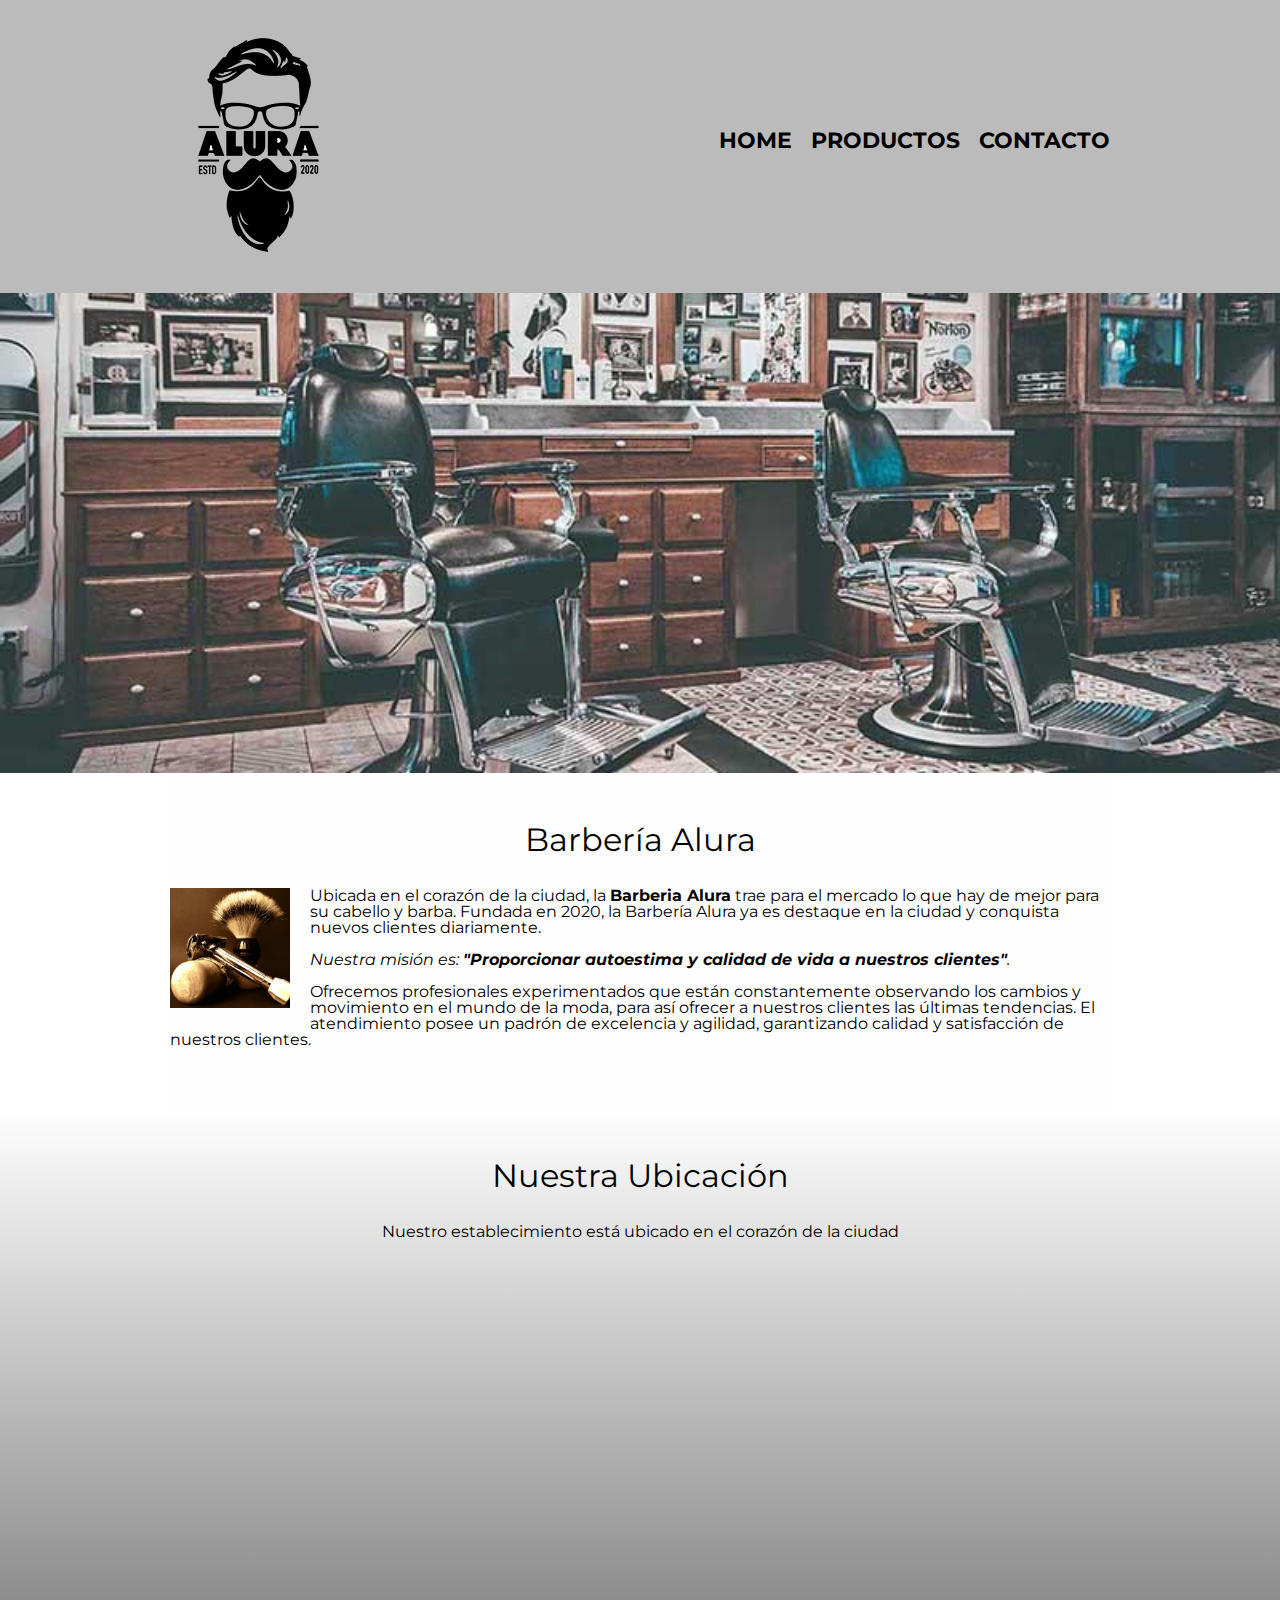
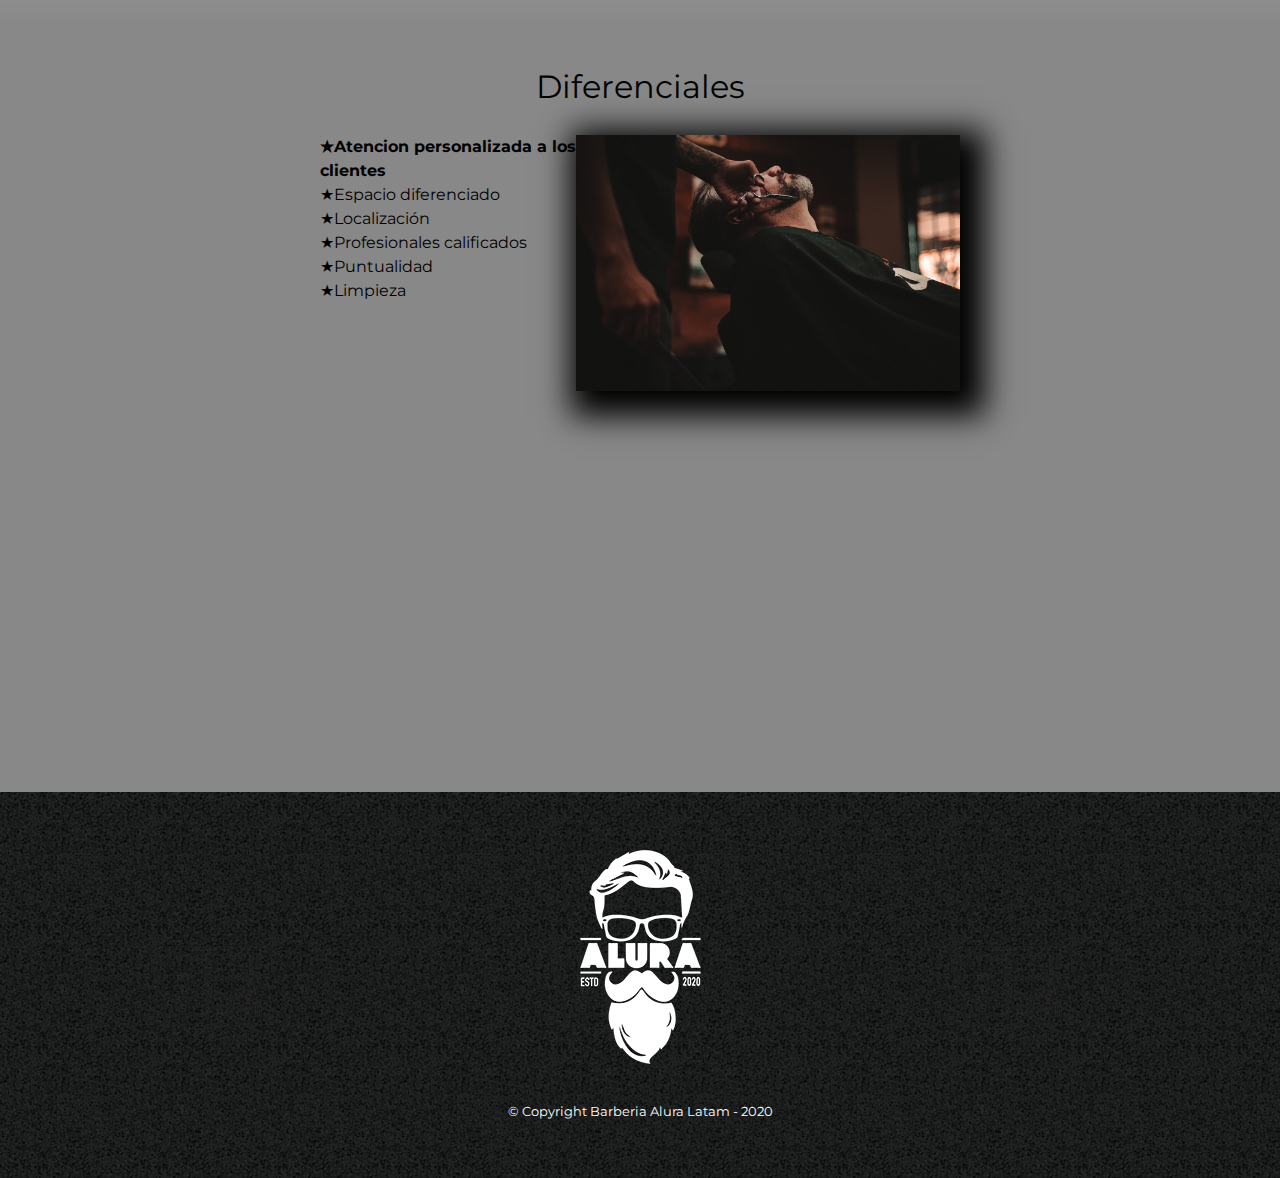
<file: index.html>
<!DOCTYPE html>

<html lang="es">
    
    <head> 
        <meta charset="UTF-8">
        <meta name="viewport" content="width=device-width">
        <title>Barberia Alura Latam</title>  
        <link rel="stylesheet" href="reset.css">
        <link rel="stylesheet" href="style.css">    
        <link href="https://fonts.googleapis.com/css2?family=Montserrat:wght@300&display=swap" rel="stylesheet">

    </head>

    <body>
        <header>
            <div class="caja">
                <h1><img src="imagenes/logo.png" alt="Logo de la Barberia Alura Latam"></h1>
                <nav>
                    <ul>
                        <li><a href="index.html">Home</a></li>
                        <li><a href="productos.html">Productos</a></li>
                        <li><a href="contacto.html">Contacto</a></li>
                    </ul>
                </nav>
            </div>    
        </header>

        <img class="banner" src="banner.jpg">
    <main>
        <section class="principal">

            <h2 class="titulo-principal">Barbería Alura</h2>

            <img class="utensilios" src="utensilios.jpg" alt="Utensilios de un barbero.">
    
            <p>Ubicada en el corazón de la ciudad, la <strong> Barberia Alura</strong> trae para el mercado lo que hay de mejor para su cabello y barba. Fundada en 2020, la Barbería Alura ya es destaque en la ciudad y conquista nuevos clientes diariamente.</p> 
        
            <p id="mision"><em>Nuestra misión es: <strong>"Proporcionar autoestima y calidad de vida a nuestros clientes"</strong>.</em></p>
        
            <p>Ofrecemos profesionales experimentados que están constantemente observando los cambios y movimiento en el mundo de la moda, para así ofrecer a nuestros clientes las últimas tendencias. El atendimiento posee un padrón de excelencia y agilidad, garantizando calidad y satisfacción de nuestros clientes.</p>
        </section>

        <section class="mapa">

            <h3 class="titulo-principal">Nuestra Ubicación</h3>
            <p>Nuestro establecimiento está ubicado en el corazón de la ciudad</p>
            <div class="mapa-contenido">
                <iframe src="https://www.google.com/maps/embed?pb=!1m18!1m12!1m3!1d3656.407979251999!2d-46.639509013896856!3d-23.589697007905684!2m3!1f0!2f0!3f0!3m2!1i1024!2i768!4f13.1!3m3!1m2!1s0x94ce5bd9bb943bf5%3A0x6f642995c970f0fe!2scaelum%20alura!5e0!3m2!1ses-419!2sar!4v1706485248134!5m2!1ses-419!2sar" width="100%" height="300" style="border:0;" allowfullscreen="" loading="lazy" referrerpolicy="no-referrer-when-downgrade"></iframe>
            </div>

        </section>

        <section class="diferenciales">
            <h3 class="titulo-principal">Diferenciales</h3>
            
            <div class="contenido-diferenciales">
                <ul class="lista-diferenciales">
                    <li class="items">Atencion personalizada a los clientes</li>
                    <li class="items">Espacio diferenciado</li>
                    <li class="items">Localización</li>
                    <li class="items">Profesionales calificados</li>
                    <li class="items">Puntualidad</li>
                    <li class="items">Limpieza</li>
                </ul><img src="diferenciales.jpg" class="imagen-diferenciales">    
            </div>
            <div class="video">
                <iframe width="100%" height="315" src="https://www.youtube.com/embed/wcVVXUV0YUY?si=HjdCmLKI67UcDSbh" title="YouTube video player" frameborder="0" 
                allow="accelerometer; autoplay; clipboard-write; encrypted-media; gyroscope; picture-in-picture; web-share" allowfullscreen></iframe>
                </div>
        </section>  

    </main>   
    <footer>
        <img src="imagenes/logo-blanco.png">
        <p class="copyright">&copy; Copyright Barberia Alura Latam - 2020</p>
    </footer>
</body>

</html>
</file>
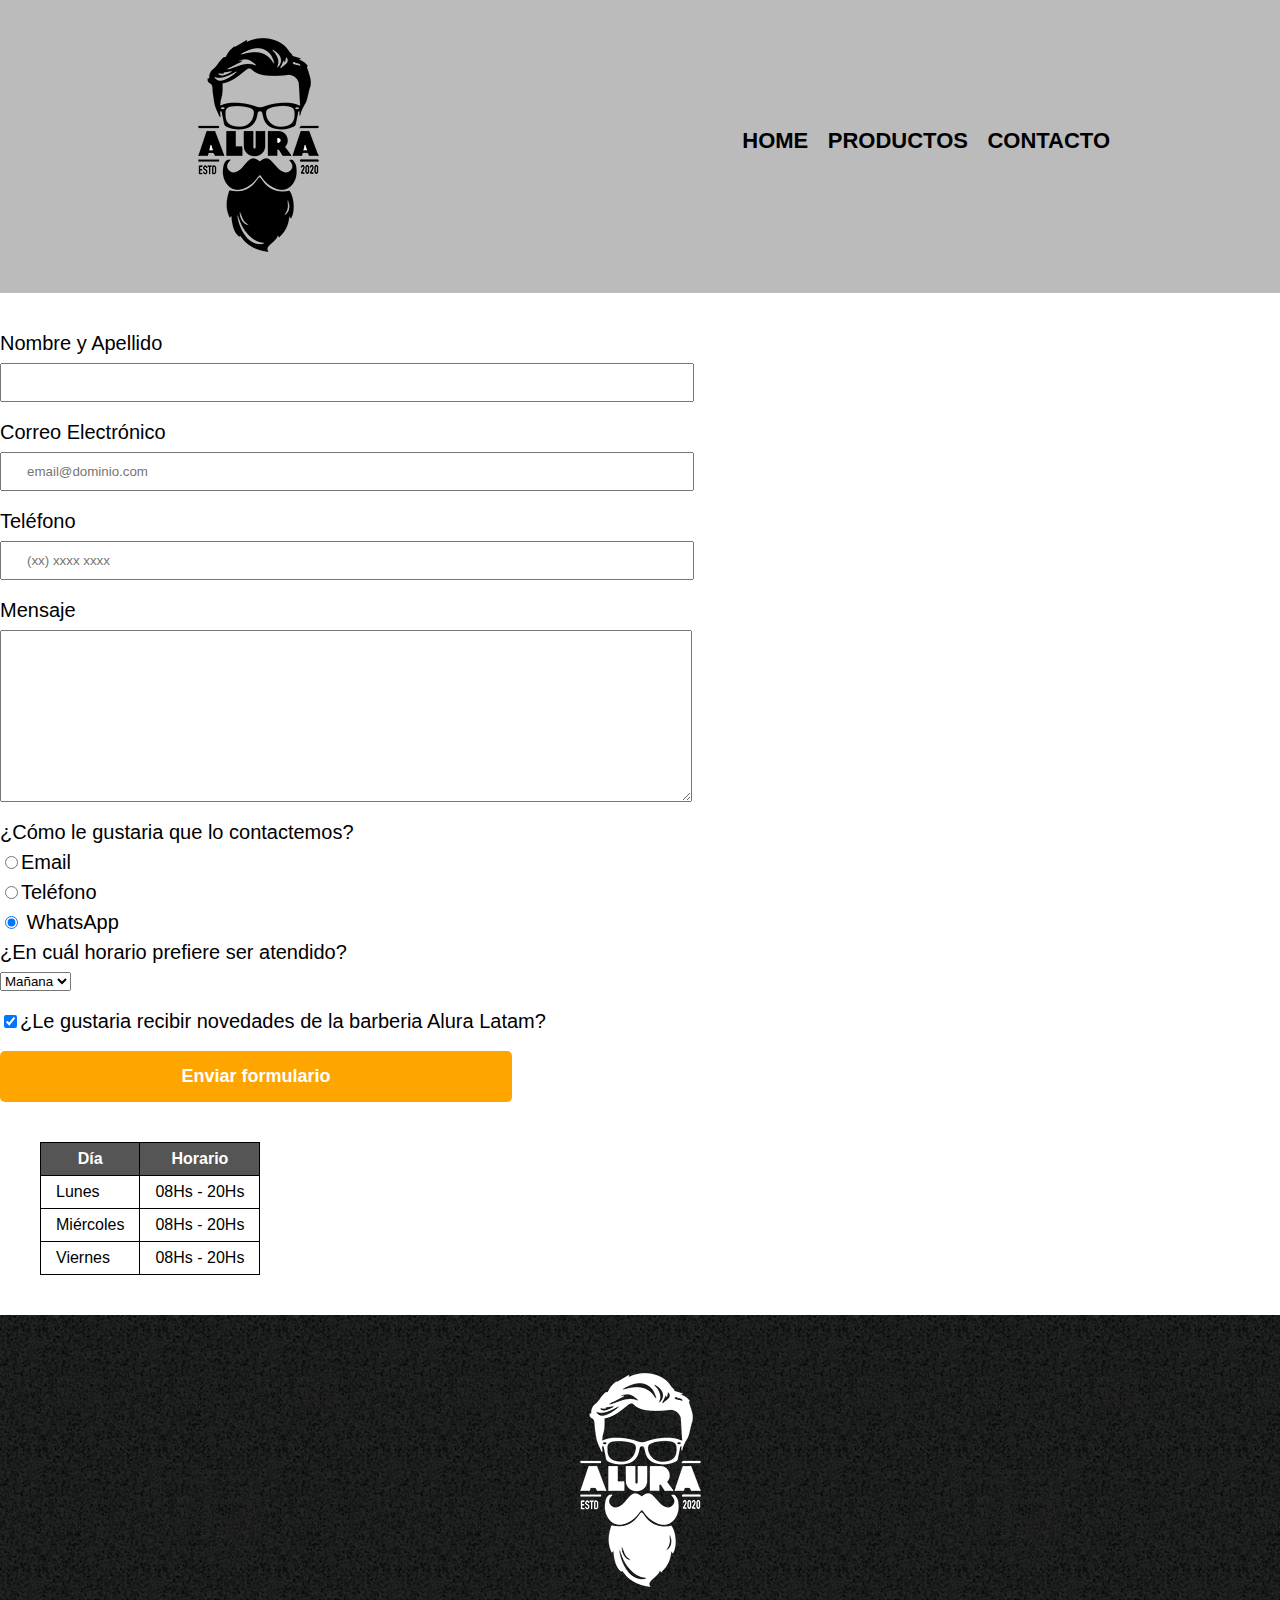
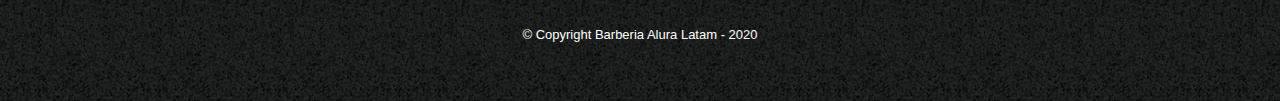
<file: contacto.html>
<!DOCTYPE html>

<html lang="es">
    
    <head> 
        <meta charset="UTF-8">
        <meta name="viewport" content="width=device-width">
        <title>Contacto - Barberia Alura Latam</title>
        <link rel="stylesheet" href="reset.css">
        <link rel="stylesheet" href="style.css">
    
    </head>
    
    <body>  
        <header>
            <div class="caja">
                <h1><img src="imagenes/logo.png" alt="Logo de la Barberia Alura Latam"></h1>
                <nav>
                    <ul>
                        <li><a href="index.html">Home</a></li>
                        <li><a href="productos.html">Productos</a></li>
                        <li><a href="contacto.html">Contacto</a></li>
                    </ul>
                </nav>
            </div>    
        </header>
        <main>
            <form>
                <label for="nombreapellido">Nombre y Apellido</label>
                <input type="text" id="nombreapellido" class="input-padron" required>

                <label for="correoelectronico">Correo Electrónico</label>
                <input type="email" id="correoelectronico" class="input-padron" required placeholder="email@dominio.com">

                <label for="telefono">Teléfono</label>
                <input type="tel" id="telefono" class="input-padron" required placeholder="(xx) xxxx xxxx">

                <label for="mensaje">Mensaje</label>
                <textarea cols="70" rows="10" id="mensaje" class="input-padron" required></textarea>

            <fieldset>
                <legend class="test" id="test">¿Cómo le gustaria que lo contactemos?</legend>

                <label for="radio-email"><input type="radio" name="contacto" value="email" id="radio-email">Email</label>
                
                <label for="radio-telefono"><input type="radio" name="contacto" value="telefono" id="radio-telefono">Teléfono</label>
                
                <label for="radio-whatsapp"><input type="radio" name="contacto" value="whatsapp" id="radio-whatsapp" checked> WhatsApp</label>
            </fieldset>

            <fieldset>
                <legend>¿En cuál horario prefiere ser atendido?</legend>
                <select>
                    <option>Mañana</option>
                    <option>Tarde</option>
                    <option>Noche</option>
                </select>
            </fieldset>
                
                <label class="checkbox"><input type="checkbox" checked>¿Le gustaria recibir novedades de la barberia Alura Latam?</label>  
            
                <input type="submit" value="Enviar formulario" class="enviar">
            </form>
            <table>
                <thead>
                    <tr>
                        <th>Día</th>
                        <th>Horario</th>
                    </tr>
                </thead>
                <tbody>
                    <tr>
                        <td>Lunes</td>
                        <td>08Hs - 20Hs</td>
                    </tr>
                    <tr>
                        <td>Miércoles</td>
                        <td>08Hs - 20Hs</td>
                    </tr>
                    <tr>
                        <td>Viernes</td>
                        <td>08Hs - 20Hs</td>
                    </tr>
                </tbody>        
            </table>
        </main>
        <footer>
            <img src="imagenes/logo-blanco.png" alt="Logo de la Barberia Alura Latam">
            <p class="copyright">&copy; Copyright Barberia Alura Latam - 2020</p>
        </footer>
    </body>
</html>
</file>
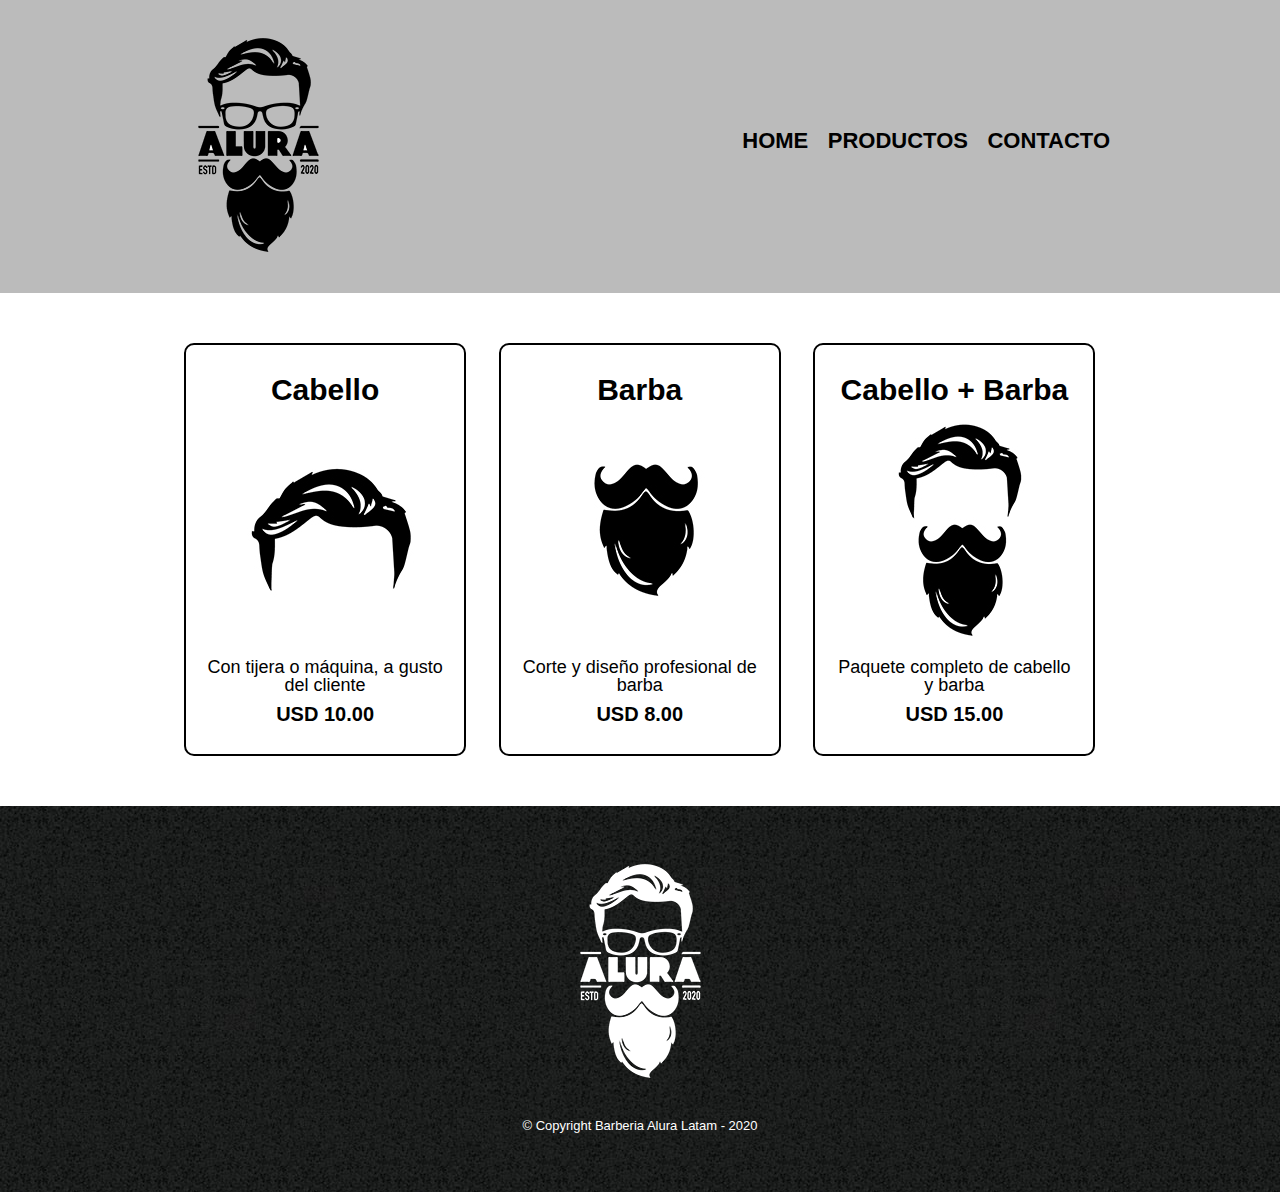
<file: productos.html>
<!DOCTYPE html>

<html lang="es">
    
    <head> 
        <meta charset="UTF-8">
        <meta name="viewport" content="width=device-width">
        <title>Productos - Barberia Alura Latam</title>
        <link rel="stylesheet" href="reset.css">
        <link rel="stylesheet" href="style.css">
    </head>

    <body>  
        <header>
            <div class="caja">
                <h1><img src="imagenes/logo.png" alt=""></h1>
                <nav>
                    <ul>
                        <li><a href="index.html">Home</a></li>
                        <li><a href="productos.html">Productos</a></li>
                        <li><a href="contacto.html">Contacto</a></li>
                    </ul>
                </nav>
            </div>    
        </header>
        <main>
            <ul class="productos">
                <li>
                    <h2>Cabello</h2>
                    <img src="imagenes/cabello.jpg">
                    <p class="producto-descripcion"> Con tijera o máquina, a gusto del cliente</p>
                    <p class="producto-precio"> USD 10.00</p>      
                </li>
                <li>
                    <h2>Barba</h2>
                    <img src="imagenes/barba.jpg">
                    <p class="producto-descripcion"> Corte y diseño profesional de barba</p>
                    <p class="producto-precio"> USD 8.00</p>
                </li>
                <li>
                    <h2>Cabello + Barba</h2>
                    <img src="imagenes/cabello+barba.jpg">
                    <p class="producto-descripcion"> Paquete completo de cabello y barba</p>
                    <p class="producto-precio"> USD 15.00</p>
                </li>
            </ul>
        </main>
        <footer>
            <img src="imagenes/logo-blanco.png">
            <p class="copyright">&copy; Copyright Barberia Alura Latam - 2020</p>
        </footer>
    </body>
</html>
</file>
<file: style.css>
body{
    font-family: 'Montserrat', sans-serif;
}

header{
    background-color: #BBBBBB;
    padding: 20px 0;
}

.caja{
    width: 940px;
    position: relative;
    margin: auto;
}

nav {
    position: absolute;
    top: 110px;
    right: 0;
}

nav li{
    display: inline;
    margin: 0 0 0 15px;
}

nav a{
    text-transform: uppercase;
    color: black;
    font-weight: bold;
    font-size: 22px;
    text-decoration: none;
}

nav a:hover{
    color: #c78c19;
    text-decoration: underline;
}

.productos{
    width: 940px;
    margin: 0 auto;
    padding: 50px;
}

.productos li{
    display: inline-block;
    text-align: center;
    width: 30%;
    vertical-align: top;
    margin: 0 1.5%;
    padding: 30px 20px;
    box-sizing: border-box;
    border: 2px solid black;
    border-radius: 10px;
}

.productos li:hover{
    border-color: #c78c19;
}

.productos li:active{
    border-color: #088c19;
}

.productos h2{
    font-weight: bold;
    font-size: 30px;
}

.productos li:hover h2{
    font-size: 33px;
}

.producto-descripcion{
    font-size: 18px;
}

.producto-precio{
    font-size: 20px;
    font-weight: bold;
    margin-top: 10px;
}

footer{
    text-align: center;
    background: url(imagenes/bg.jpg);
    padding: 40px;
}

.copyright{
    color: white;
    font-size: 13px;
    margin: 20px;
}

form{
    margin: 40px 0;
}

form label, form legend{
    display: block;
    font-size: 20px;
    margin: 0 0 10px;
}

.input-padron{
    display: block;
    margin: 0 0 20px;
    padding: 10px 25px;
    width: 50%;
}

.checkbox{
    margin: 20px 0;
}

.enviar{
    width: 40%;
    padding: 15px 0;
    font-size: 18px;
    font-weight: bold;
    color:white;
    background: orange;    
    border: none;
    border-radius: 5px;
    transition: 1s all;
    cursor: pointer;
}

.enviar:hover{
    background: darkorange;
    transform: scale(1.2);
}   

table{
    margin: 40px 40px;
}

thead{
    background: #555555;
    color: white;
    font-weight: bold;
}


td, th{
    border: 1px solid #000000;
    padding: 8px 15px;
}

/*Aqui inicia el CSS para nuestra home*/ 

.banner{
    width: 100%;
}

.principal{
    padding: 3em 0;
    background: #FEFEFE;
    width: 940px;
    margin: 0 auto;
}

.titulo-principal{
    text-align: center;
    font-size: 2em;
    margin: 0 0 1em;
    clear: left;
}

.principal p{
    margin: 0 0 1em;    
}

.principal strong{
    font-weight: bold;
}

.principal em{
    font-style: italic;
}

.utensilios{
    width: 120px;
    float: left;
    margin: 0 20px 20px 0;
}

.mapa{
    padding: 3em 0;
    background: linear-gradient(#FEFEFE, #888888);
}

.mapa p{
    margin: 0 0 2em;
    text-align: center;
}

.mapa-contenido{
    width: 940px;
    margin: 0 auto;
}

.diferenciales{
    padding: 3em 0;
    background: #888888;
}

.contenido-diferenciales{
    width: 640px;
    margin: 0 auto;
}

.imagen-diferenciales{
    width: 60%;
    transition: 400ms;
    box-shadow: 10px 10px 30px 15px #000000;
}

.imagen-diferenciales:hover{
    opacity: 0.3;
}

.lista-diferenciales{
    width: 40%;
    display: inline-block;
    vertical-align: top;
}

.items{
    line-height: 1.5;
}

.items:before{
    content: "★";
}

.items:first-child{
    font-weight: bold;
}

.video{
    width: 560px;
    margin: 1em auto;
}

@media screen and (max-width:480px){
    h1{
        text-align: center;
    }
    nav{
        position: static;
    }
    .caja, .principal, .mapa-contenido, .contenido-diferenciales, .video {
        width: auto;
    }
    .lista-diferenciales, .imagen-diferenciales{
        width: 100%;
    }
}
</file>
